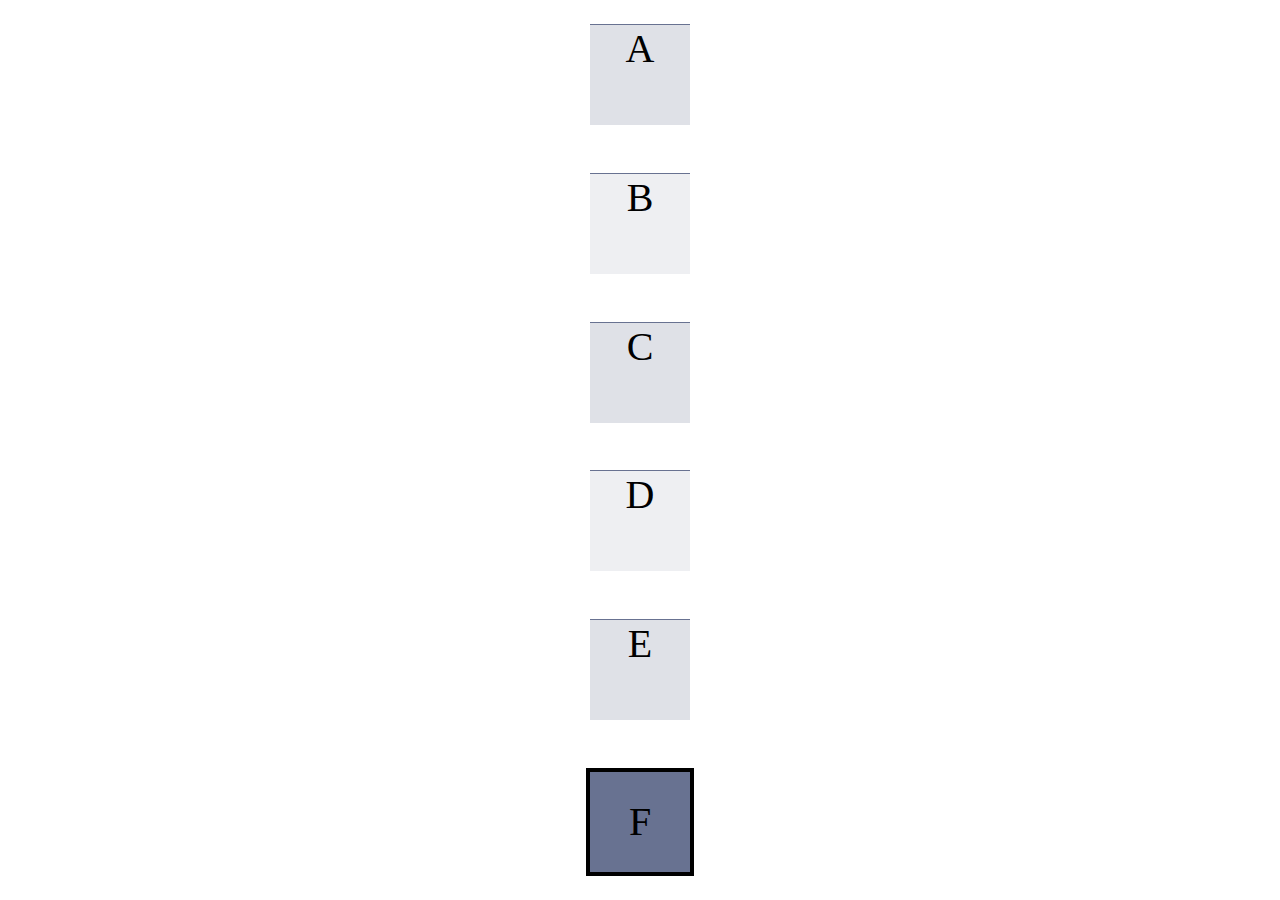
<file: index.html>
<!DOCTYPE html>
<html lang="en">
<head>
    <link rel="stylesheet" href="styleA.css">
    <meta charset="UTF-8">
    <meta name="viewport" content="width=device-width, initial-scale=1.0">
    <title>Document</title>
</head>
<body>
    <div class="container">
    <div class="useg">A</div>
    <div class="useg">B</div>
    <div class="useg">C</div>
    <div class="useg">D</div>
    <div class="useg">E</div>
    <div class="container2">
        <div class="BoxF">F</div>
    </div>         
    </div>
</body>
</html>
</file>
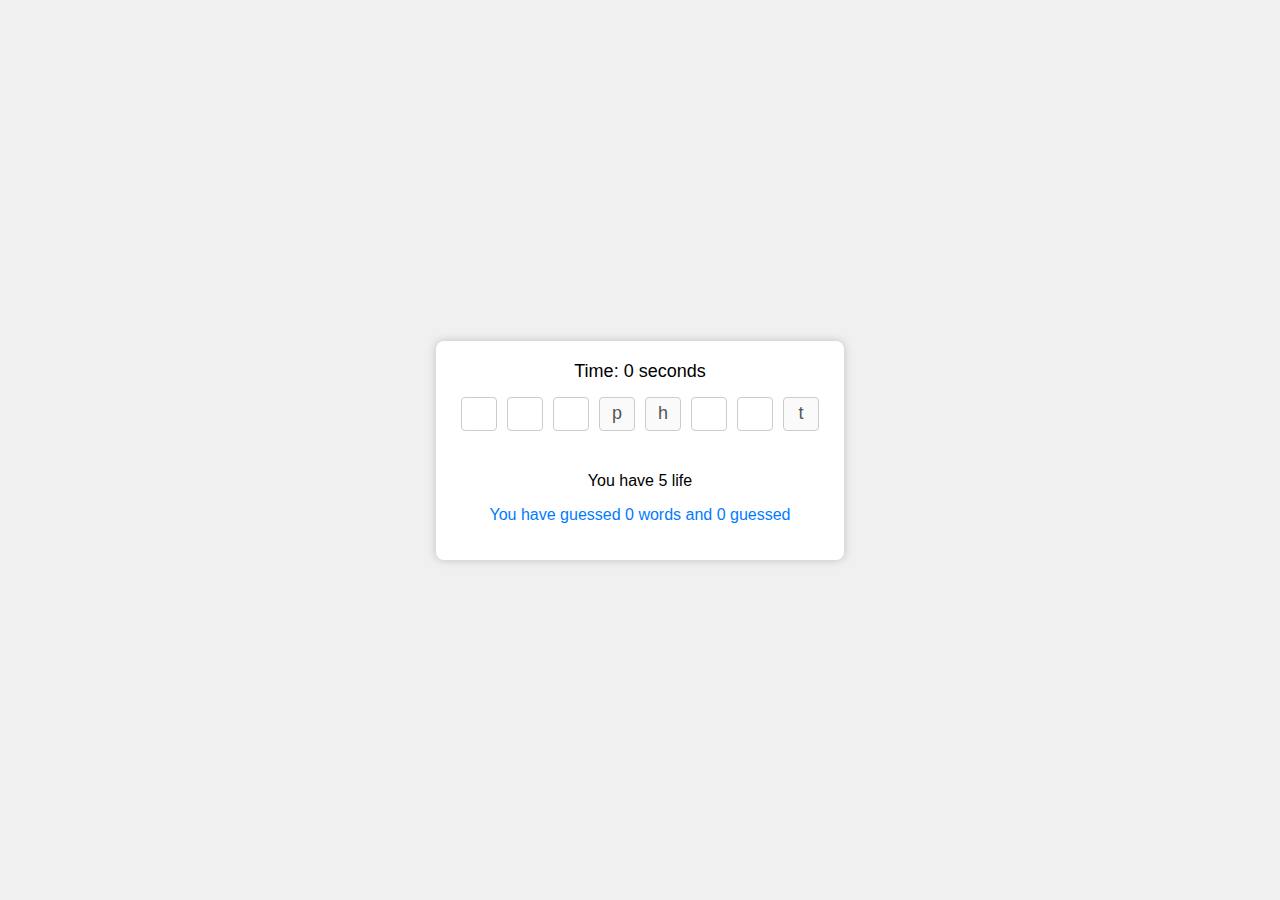
<file: guess.html>
<!DOCTYPE html>
<html lang="en">
<head>
    <meta charset="UTF-8">
    <meta name="viewport" content="width=device-width, initial-scale=1.0">
    <title>Word Guessing Game</title>
    <style>
        body {
            font-family: Arial, sans-serif;
            background-color: #f0f0f0;
            margin: 0;
            padding: 0;
            display: flex;
            justify-content: center;
            align-items: center;
            height: 100vh;
        }

        .container {
            background-color: #fff;
            border-radius: 8px;
            box-shadow: 0 0 10px rgba(0, 0, 0, 0.2);
            padding: 20px;
            text-align: center;
        }

        .content {
            display: flex;
            flex-direction: column;
            align-items: center;
        }

        .timer {
            font-size: 18px;
            margin-bottom: 10px;
        }

        .inputs {
            display: flex;
            justify-content: center;
        }

        .inputs .lists {
            width: 30px;
            height: 30px;
            font-size: 18px;
            text-align: center;
            margin: 5px;
            border: 1px solid #ccc;
            border-radius: 4px;
        }

        .details {
            font-size: 16px;
            margin-top: 20px;
        }

        .life {
            margin-bottom: 10px;
        }

        .guessed {
            color: #007bff;
        }
    </style>
</head>
<body>
    <div class="container">
        <div class="content">
            <div class="timer">Time: 0 seconds</div>

            <div class="inputs"></div>
            <div class="details">

                <p class="life">You have 5 life</p>
                <p class="guessed">You have guessed 0 words and 0 guessed</p>
            </div>
        </div>
    </div>

    <script>
        const words = ['banana', 'apple', 'brick', 'elephant','heart','construct','paradox','batman','spiderman'];
        const inputsContainer = document.querySelector('.inputs');
        const life = document.querySelector('.life');
        const guessed = document.querySelector('.guessed');
        const usedWords = [];
        let remainingLife = 5;
        let guessedWordNumber = 0;
        let guessedLetterNumber = 0;
        let correctWordsInARow = 0;
        let wrongLettersInARow = 0;
        let guessedLetter = 0;
        let word = generateRandomWord();
        console.log(word);
const timerDisplay = document.querySelector('.timer');

let seconds = 0;
let timerInterval;

function startTimer() {
    timerInterval = setInterval(function () {
        seconds++;
        timerDisplay.textContent = "Time: " + seconds + " seconds";
    }, 1000);
}
startTimer();
function stopTimer() {
    seconds = 0;
    clearInterval(timerInterval);
}
        life.textContent = "You have " + remainingLife + " life";
        guessed.textContent = "You have guessed " + guessedWordNumber + " words and " + guessedLetterNumber + " guessed";

        function generateRandomWord() {
    let randomWord;
    do {
        randomWord = words[Math.floor(Math.random() * words.length)];
    } while (usedWords.includes(randomWord));

    usedWords.push(randomWord);
    if (usedWords.length > 5) {
        usedWords.shift(); // Remove the oldest word when the array is full
    }

    return randomWord;
}

        function createGame() {
            
            const requiredGuesses = getRequiredGuesses(word.length);
            const randomIndexes = getRandomIndexes(word.length, requiredGuesses);

            for (let i = 0; i < word.length; i++) {
                let input = document.createElement('input');
                input.type = "text";
                input.maxLength = 1;
                input.classList.add('lists');
                input.dataset.index = i;

                if (randomIndexes.includes(i)) {
                    input.value = word[i];
                    input.disabled = true;
                }

                inputsContainer.appendChild(input);
            }

            inputsContainer.addEventListener("input", initGame);
        }

        
        function getRandomIndexes(max, count) {
            const indexes = [];
            while (indexes.length < count) {
                const randomIndex = Math.floor(Math.random() * max);
                if (!indexes.includes(randomIndex)) {
                    indexes.push(randomIndex);
                    guessedLetterNumber++;
                    
                }
            }
       

            return indexes;
        }

        let lastGuessedLetter = ''; 

        let lastIncorrectLetter = null; 
        function initGame(e) {
    let targetInput = e.target;
    let key = targetInput.value.toLowerCase();

    if (key.match(/^[A-Za-z]+$/)) {
        if (remainingLife <= 0) {
            return; 
        }

        let correctPositions = [];
        for (let i = 0; i < word.length; i++) {
            if (word[i] === key) {
                correctPositions.push(i);
            }
        }

        if (correctPositions.length > 0) {
            let correctPosition = correctPositions.find(pos => pos === parseInt(targetInput.dataset.index));
            if (correctPosition !== undefined) {
                if (targetInput.style.backgroundColor !== "green") {
                    targetInput.style.backgroundColor = "green";
                    targetInput.disabled = true;
                    guessedLetterNumber++;
                    guessedLetter++;
               
                }
            } else {
                targetInput.style.backgroundColor = "red";
                targetInput.value = "";
                remainingLife--;
                life.textContent = "You have " + remainingLife + " life";
                if (remainingLife <= 0) {
                alert("You lost\n"+"You have guessed "+guessedWordNumber+" words\n"+"You have guessed "+guessedLetter+" letters"+"\n"+"Time Spent seconds "+seconds);
                resetGame();
            }
                
            }

            if (guessedLetterNumber === word.length) {
                guessedWordNumber++;
                guessed.textContent = "You have guessed " + guessedWordNumber + " words and " + guessedLetter + " guessed";
                correctWordsInARow++;
                word = generateRandomWord();
                console.log(word);
                inputsContainer.innerHTML = '';
                guessedLetterNumber = 0;
                createGame();

                if (correctWordsInARow === 5) {
                    alert("You win time spent "+ seconds+" seconds");
                    resetGame();
                }
            }
        } else {
            targetInput.style.backgroundColor = "red";
            targetInput.value = "";
            remainingLife--;
          
            life.textContent = "You have " + remainingLife + " life";
            if (remainingLife <= 0) {
                alert("You lost\n"+"You have guessed "+guessedWordNumber+" words\n"+"You have guessed "+guessedLetter+" Letters"+"\n"+"Time Spent "+seconds+" seconds");
                resetGame();
            }
        }
    }
}





        function resetGame() {
            remainingLife = 5;
            life.textContent = "You have " + remainingLife + " life";
            guessedWordNumber = 0;
            guessedLetterNumber = 0;
            correctWordsInARow = 0;
            wrongLettersInARow = 0;
            guessedLetter = 0;
            guessed.textContent = "You have guessed " + guessedWordNumber + " words and " + guessedLetterNumber + " guessed";
            word = generateRandomWord();
            inputsContainer.innerHTML = '';
            createGame();
            stopTimer();
            startTimer();
        console.log(word);

        }

        function getRequiredGuesses(wordLength) {
            if (wordLength >= 10) {
                return 4;
            } else if (wordLength >= 7) {
                return 3;
            } else if (wordLength >= 5) {
                return 2;
            }
            return 1;
        }

        createGame();
    </script>
</body>
</html>
</file>
<file: styleA.css>
html,body{
    height: 100%;
    margin: 0;
}
.container{
    display: flex;
    text-align: center;
    flex-direction: column;
    font-size: 40px;
    font-family: Tahoma;
    justify-content: space-around;
    min-height: 100%;
    align-items: center;
    
}
.useg:nth-child(odd){
    height: 100px;
    width: 100px;
    background-color: #dfe1e7;
    border-top: 1px solid #687291;
    
    
}
.useg:nth-child(even){
    height: 100px;
    width: 100px;
    background-color: #eeeff2;
    border-top: 1px solid #687291;
}
.BoxF{
    background-color: #687291;
    width: 100px;
    height: 100px;
    line-height: 100px;
    border: 4px solid black;
    vertical-align: middle;
    text-align: center;
}
</file>
